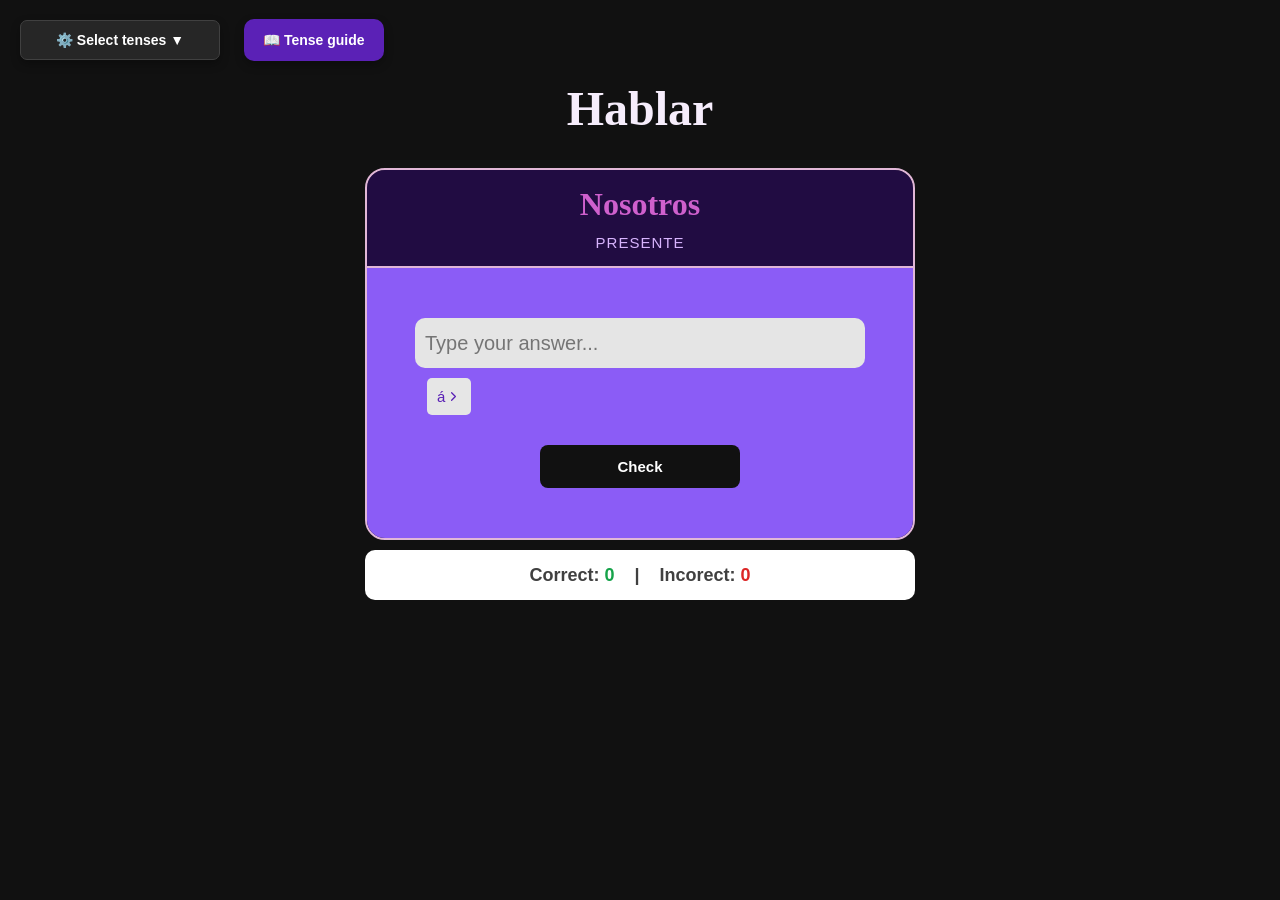
<file: index.html>
﻿<!DOCTYPE html>

<html lang="en" xmlns="http://www.w3.org/1999/xhtml">
<head>
    <meta charset="utf-8" />
    <title>Spanish Trainer</title>
    <link rel="stylesheet" href="StyleSheet2.css" />
    <meta name="viewport" content="width=device-width, initial-scale=1.0" />
</head>
<body>
    <!--контейнер выбора времени-->
    <div class="div1">
        <!--кнопка-->
        <button id="SelectTenses" class="bst">⚙️ Select tenses ▼</button>
        <!--контейнер списка времен-->
        <div id="dropTenses" class="dt">
            <p>Tenses to study:</p>
            <ul class="task-list">
                <li>
                    <input type="checkbox" id="Presente" />
                    <label for="Presente">Presente</label>
                </li>
                <li>
                    <input type="checkbox" id="PreteritoIndefinido" />
                    <label for="PreteritoIndefinido">Preterito Indefinido</label>
                </li>
                <li>
                    <input type="checkbox" id="PreteritoImperfecto" />
                    <label for="PreteritoImperfecto">Preterito Imperfecto</label>
                </li>
                <li>
                    <input type="checkbox" id="FuturoSimple" />
                    <label for="FuturoSimple">Futuro Simple</label>
                </li>
                <li>
                    <input type="checkbox" id="CondicionalSimple" />
                    <label for="CondicionalSimple">Condicional Simple</label>
                </li>
            </ul>
        </div>
    </div>

    <!--контейнер справочника-->

    <button id="Tenseguide" class="bst2">📖 Tense guide</button>
    <div id="modal-popup" class="modal-popup"> <!--Затемнение-->
        <div class="modal-content"> <!--Вместе с кнопкой-->
            <span id="close-modal" class="close-btn">&times;</span>
            <h3>Conjugation guide</h3>
            <div id="modal-tense-container"></div>
        </div>
    </div>

    <!--Глагол-->
            <h1>Hablar</h1>

            <!--Карта-->
            <div class="card">
                <!--Сверху-->
                <div class="card-top">
                    <p id="textNoun">Yo</p>
                    <span id="card-tense-tag" class="tenseTag">Presente</span>
                </div>
                <!--Снизу-->
                <div class="card-bottom">

                    <input type="text" id="user-input" class="user-input" placeholder="Type your answer..." />
                    <div class="wrapeper">
                        <button class="signs" id="dsigns">
                            á<svg xmlns="http://www.w3.org/2000/svg" width="15" height="15"
                                  viewBox="0 0 24 24" fill="none" stroke="currentColor" stroke-width="2" stroke-linecap="round"
                                  stroke-linejoin="round" class="lucide lucide-chevron-right preview-icon">
                            <path d="m9 18 6-6-6-6" /></svg>
                        </button>
                        <div id="accent-menu" class="menu">
                            <button class="letter-btn">á</button>
                            <button class="letter-btn">é</button>
                            <button class="letter-btn">í</button>
                            <button class="letter-btn">ó</button>
                            <button class="letter-btn">ú</button>
                        </div>
                    </div>
                    <button id="random-btn">Check</button>
                    <div class="result-message-container">
                        <p id="result-message"></p>
                    </div>
                </div>
            </div>
            <!--контейнер правильности карточек-->
            <div class="score-card">
                <span class="correct">Correct: <span id="correct-count">0</span></span>
                <span class="divider">|</span>
                <span class="incorrect">Incorect: <span id="incorrect-count">0</span></span>
            </div>
            <script src="Script2.js"></script>
</body>
</html>
</file>
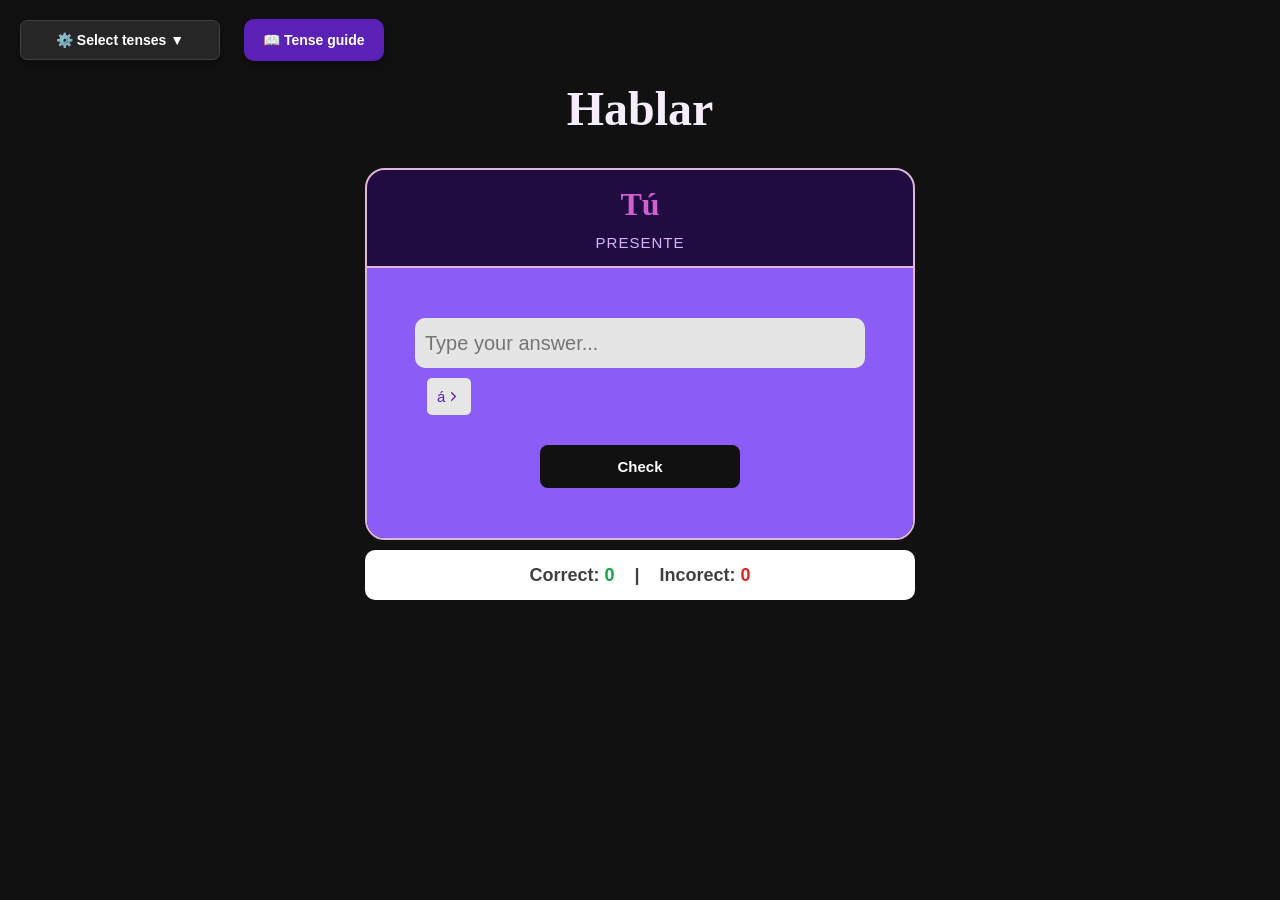
<file: script.html>
﻿<!DOCTYPE html>

<html lang="en" xmlns="http://www.w3.org/1999/xhtml">
<head>
    <meta charset="utf-8" />
    <title>Spanish Trainer</title>
    <link rel="stylesheet" href="StyleSheet2.css" />
    <meta name="viewport" content="width=device-width, initial-scale=1.0" />
</head>
<body>
    <!--контейнер выбора времени-->
    <div class="div1">
        <!--кнопка-->
        <button id="SelectTenses" class="bst">⚙️ Select tenses ▼</button>
        <!--контейнер списка времен-->
        <div id="dropTenses" class="dt">
            <p>Tenses to study:</p>
            <ul class="task-list">
                <li>
                    <input type="checkbox" id="Presente" />
                    <label for="Presente">Presente</label>
                </li>
                <li>
                    <input type="checkbox" id="PreteritoIndefinido" />
                    <label for="PreteritoIndefinido">Preterito Indefinido</label>
                </li>
                <li>
                    <input type="checkbox" id="PreteritoImperfecto" />
                    <label for="PreteritoImperfecto">Preterito Imperfecto</label>
                </li>
                <li>
                    <input type="checkbox" id="FuturoSimple" />
                    <label for="FuturoSimple">Futuro Simple</label>
                </li>
                <li>
                    <input type="checkbox" id="CondicionalSimple" />
                    <label for="CondicionalSimple">Condicional Simple</label>
                </li>
            </ul>
        </div>
    </div>

    <!--контейнер справочника-->

    <button id="Tenseguide" class="bst2">📖 Tense guide</button>
    <div id="modal-popup" class="modal-popup"> <!--Затемнение-->
        <div class="modal-content"> <!--Вместе с кнопкой-->
            <span id="close-modal" class="close-btn">&times;</span>
            <h3>Conjugation guide</h3>
            <div id="modal-tense-container"></div>
        </div>
    </div>

    <!--Глагол-->
            <h1>Hablar</h1>

            <!--Карта-->
            <div class="card">
                <!--Сверху-->
                <div class="card-top">
                    <p id="textNoun">Yo</p>
                    <span id="card-tense-tag" class="tenseTag">Presente</span>
                </div>
                <!--Снизу-->
                <div class="card-bottom">

                    <input type="text" id="user-input" class="user-input" placeholder="Type your answer..." />
                    <div class="wrapeper">
                        <button class="signs" id="dsigns">
                            á<svg xmlns="http://www.w3.org/2000/svg" width="15" height="15"
                                  viewBox="0 0 24 24" fill="none" stroke="currentColor" stroke-width="2" stroke-linecap="round"
                                  stroke-linejoin="round" class="lucide lucide-chevron-right preview-icon">
                            <path d="m9 18 6-6-6-6" /></svg>
                        </button>
                        <div id="accent-menu" class="menu">
                            <button class="letter-btn">á</button>
                            <button class="letter-btn">é</button>
                            <button class="letter-btn">í</button>
                            <button class="letter-btn">ó</button>
                            <button class="letter-btn">ú</button>
                        </div>
                    </div>
                    <button id="random-btn">Check</button>
                    <div class="result-message-container">
                        <p id="result-message"></p>
                    </div>
                </div>
            </div>
            <!--контейнер правильности карточек-->
            <div class="score-card">
                <span class="correct">Correct: <span id="correct-count">0</span></span>
                <span class="divider">|</span>
                <span class="incorrect">Incorect: <span id="incorrect-count">0</span></span>
            </div>
            <script src="Script2.js"></script>
</body>
</html>
</file>
<file: StyleSheet2.css>
﻿* {
    margin: 0;
    padding: 0;
    box-sizing: border-box;
}

body {
    background-color: #111111;
    align-items: center;
}

h1 {
    text-align: center;
    font-size: 48px;
    font-family: 'Inter';
    font-style: normal;
    font-weight: 600;
    line-height: 58px;
    color: #F6EDFC;
}

/*========ВЫБОР ВРЕМЕНИ=======*/
.task-list /*каждый пункт*/ {
    list-style: none;
    padding: 0;
}
.task-list li /*каждый пункт*/ {
        margin-bottom: 10px;
    }
.div1 /*котейнер кнопки и списка выбора времени*/ {
    position: relative;
    display: inline-block;
    margin: 20px;
}
.bst /*кнопка выбора времени*/ {
    background-color: #262626;
    border-radius: 7px;
    border: 1px solid #404040;
    padding: 10px 16px;
    color: white;
    width: 200px;
    height: 40px;
   
    font-size: 14px;
    font-weight: bold;
    box-shadow: 0 4px 10px rgba(0, 0, 0, 0.3);
}
.dt /*Контейнер списка вместе с надписью*/{
    
    display: none;
    position: absolute;
    left: 0;
    margin: 0;
    top: 110%;
    color: white;
    background-color: #262626;
    border-radius: 10px;
    border: 1px solid #404040;
    padding: 10px 16px;
    width: 220px;
    gap: 10px;
    padding-bottom: 15px;
}
input[type="checkbox"] /*чекбоксы*/ {
    accent-color: #8b5cf6;
}
.dt p /*надпись где чекбоксы*/ {
    color: #c084fc;
    font-weight: bold;
    font-size: 17px;
    margin-bottom: 10px;
    margin-top: 8px;
}

/*========КАРТОЧКА========*/
.card {
    width: 100%;
    max-width: 550px;
    overflow: hidden;
    margin: 0 auto;
    border-radius: 20px;
    margin-top: 30px;
    border: 2px solid #E1B7D7;
}
.card-top {
    background-color: #5b21b6;
    text-align: center;
    padding: 15px;
    font-weight: bold;
    color: white;
    font-size: 40px;
    font-family: Arial, sans-serif;
    display: block;
    background: rgba(52, 7, 122, 0.47);
}
.card-bottom {
    background-color: #8b5cf6;
    display: flex;
    flex-direction: column;
    align-items: center;
    justify-content: center;
    border-top: 2px solid #E1B7D7;
}

/*=======ЭЛЕМЕНТЫ КАРТОЧКМ=======*/
.user-input /*поле ввода*/{
    margin-top:50px;
    width: 450px;
    height: 50px;
    border-radius: 10px;
    border: none;
    background-color: #e5e5e5;
    padding: 5px;
    padding-left: 10px;
    font-size: 20px;
    outline: none;
}
#random-btn /*кнопка переверки*/ {
    color: white;
    background-color: #111111; 
    text-align: center;
    padding: 13px;
    border-radius: 8px;
    font-weight: bold;
    font-size: 15px;
    width: 200px;
    border: none;
    margin-bottom: 50px;
    margin-top: 30px;
}
.score-card /*контейнер правильности*/{
    display: flex;
    background-color: white;
    margin: 0 auto;
    max-width: 550px;
    border-radius: 10px;
    margin-top: 10px;
    margin-bottom: 25px;
    padding: 10px;
    height: 50px;
    justify-content: center;
    align-items: center;
    font-size: 18px;
    font-weight: bold;
    color: #404040;
    gap: 20px;
    font-family: Arial, sans-serif;
}
.tenseTag /*время на карточке*/{
    font-family: Arial, sans-serif;
    text-transform: uppercase;
    font-size: 15px;
    font-weight: normal;
    color: #d8b4fe;
    display: block;
    letter-spacing: 1px;
    margin-top: 10px;
}
#correct-count {
    color: #16a34a;
}
#incorrect-count {
    color: #dc2626;
}
#result-message /*надпись правильно или неправильно*/ {
    font-size: 16px;
    font-weight: 600;
    margin: 0;
    opacity: 1;
}
.result-message-container /*контейнер результат */ {
    display: none;
    border-radius: 15px;
    padding: 10px;
    margin-bottom: 20px;
    min-width: 400px;
    text-align: center;
}
.signs /*кнопка диактритических знаков*/ {
    background: hsl(0, 0%, 90%);
    border: none;
    font-size: 15px;
    color: hsl(263, 69%, 42%);
    padding: 10px;
    font-weight: 500;
    display: flex;
    align-items: center;
    gap: 1px;
    border-radius: 5px;
    margin-top: 10px;
    margin-left: 60px;
}
.signs svg {
    color: hsl(263, 69%, 42%);
}
.signs:hover {
        background-color: #DDD6FE;
    }
.menu button {
    padding: 7px 12px;
    border-radius: 6px;
    border: none;
    background-color: rgba(0, 0, 0, 0.5);
    color: white;
    font-weight: bold;
    font-size: 18px;
}
.menu button:hover {
        background-color: rgba(0, 0, 0, 0.6);
    }
.menu {
    display: none;
    gap: 15px;
    position: absolute;
    left: 120px;
    top: 12px;
}
.wrapeper {
    margin: 0;
    position: relative;
    display: inline-block;
    align-self: flex-start;
}

#textNoun {
  
    font-family: 'Inter';
    font-style: normal;
    font-weight: 700;
    font-size: 32px;
    line-height: 39px;
    color: #CF60CD;
}
/*======СПРАВОЧНИК=======*/
.bst2 /*кнопка справочник*/ {
    right: 15px;
    top: 15px;
    background-color: #5b21b6;
    color: white;
    border: none;
    padding: 13px 19px;
    border-radius: 10px;
    font-size: 14px;
    font-weight: bold;
    cursor: pointer;
    box-shadow: 0 4px 10px rgba(0, 0, 0, 0.3);
}
.modal-popup /*контейнер затемнения*/ {
    display: none;
    position: fixed;
    inset: 0;
    z-index: 9999;
    width: 100%;
    height: 100%;
    background-color: rgba(0, 0, 0, 0.6);
    justify-content: flex-end;
    align-items: flex-start;

}
.modal-content /*кнопка и подпись*/ {
    padding: 20px;
    position: relative;
    min-width: 300px;
    max-width: 350px;
    max-height: 85vh;
    background-color: white;
    top: 30px;
    right: 10px;
    border-radius: 15px;
    color: hsl(215, 28%, 17%);
}
.modal-content h3 {
        border-bottom: 2px solid #e5e7eb;
        padding-bottom: 8px;
        font-family: 'Inter', sans-serif;
        font-weight: bold;
        font-size: 17px;
}
.close-btn /*кнопка закрытия*/ {
    position: absolute;
    top: 10px;
    right: 15px;
    font-size: 19px;
    font-weight: 900; 
    color: #374151;
    cursor: pointer;
    margin-left: 5px;
    -webkit-text-stroke: 2px;
    color: hsl(218, 11%, 65%);
}
.close-btn:hover {
        color: hsl(215, 28%, 17%);
}
.tense-block /*контейнер спряжения*/{

}
.tense-title /*название времени в справочнике*/ {
    font-family: 'Montserrat', sans-serif;
    font-weight: 700;
    text-transform: uppercase;
    font-size: 13px;
    padding-top: 14px;
    padding-bottom: 8px;
    color: hsl(262, 83%, 58%);
}
.tense-block ul {
    list-style: none;
    font-family: 'Inter', sans-serif;
    font-weight: 400;
    font-size: 13px;
    color: #374151;
}
.tense-block li {
    border-bottom: 2px solid hsl(220, 14%, 96%);
    padding-bottom: 4px;
    padding-top: 4px;
}


@media (max-width: 600px) {
    .card {
        width: 90%;
        margin-top: 10px;
    }
    .user-input /*поле ввода*/ {
       width: 90%;
       margin-top: 10px;
       margin-bottom: 0px;
    }
    .dropdown-container {
        position: static;
        margin-bottom: 10px;
    }
    .help-btn {
        position: static;
        margin-bottom: 15px;
    }
    h1 {
        font-size: 36px;
    }
    .card-top {
        font-size: 30px;
        padding: 15px;
    }
    .card-bottom {
        padding: 25px 15px;
        gap: 20px;
    }
    .score-card {
        font-size: 16px;
        gap: 15px;
    }


    #random-btn /*кнопка переверки*/ {
        margin-bottom: 15px;
        margin-top: 0px;
    }

    .score-card /*контейнер правильности*/ {
       width: 90%;
    }

    .result-message-container /*контейнер результат */ {
        min-width: 50px;
    }

    .signs /*кнопка диактритических знаков*/ {
        margin-top: 0px;
        margin-left: 30px;
        padding: 5px;
    }

        .signs svg {
            color: hsl(263, 69%, 42%);
        }

        .signs:hover {
            background-color: #DDD6FE;
        }

    .menu button {
        padding: 5px 10px;
        border-radius: 6px;
        border: none;
        background-color: rgba(0, 0, 0, 0.5);
        color: white;
        font-weight: bold;
        font-size: 16px;
    }

        .menu button:hover {
            background-color: rgba(0, 0, 0, 0.6);
        }

    .menu {
        display: none;
        gap: 15px;
        position: absolute;
        left: 80px;
        top: 0px;
    }

    .wrapeper {
        position: relative;
        display: inline-block;
        align-self: flex-start;
    }

    #textNoun {
        font-family: 'Inter';
        font-style: normal;
        font-weight: 700;
        font-size: 25px;
        line-height: 39px;
        color: #CF60CD;
    }
    .tenseTag /*время на карточке*/ {
        font-family: Arial, sans-serif;
        text-transform: uppercase;
        font-size: 13px;
        font-weight: normal;
        color: #d8b4fe;
        display: block;
        letter-spacing: 1px;
        margin-top: 5px;
    }

    .bst2 /*кнопка справочник*/ {
        top: 50px;
        font-size: 12px;
        right: 10%;
    }
    .bst /*кнопка выбора времени*/ {
    width: 150px;
    height: 40px;
    margin-top: 50px;
    font-size: 12px;
    margin-left: 30px;
}
}
</file>
